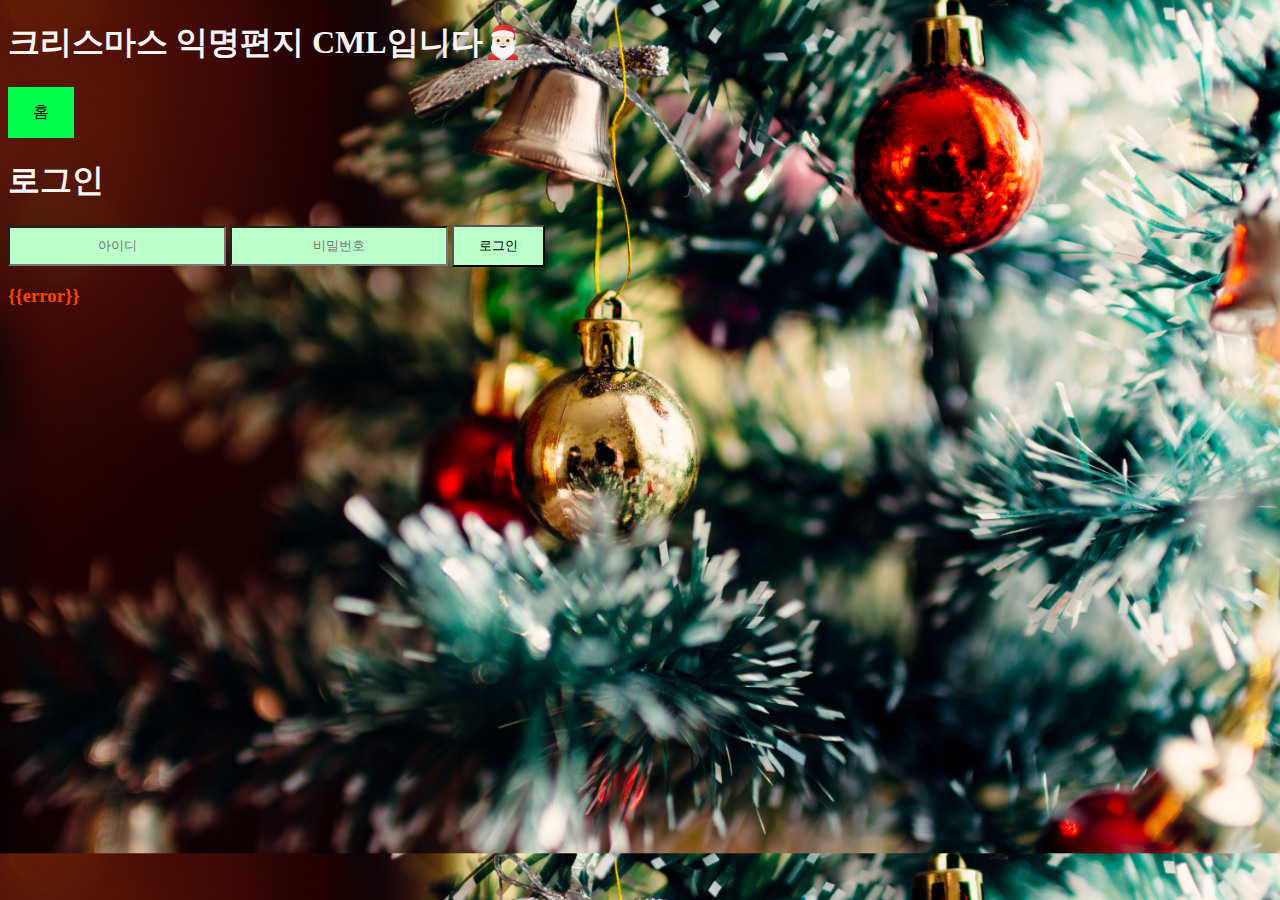
<file: templates/login.html>
<!DOCTYPE html>
<html lang="en">
  <head>
    <meta charset="UTF-8" />
    <meta name="viewport" content="width=device-width, initial-scale=1.0" />

    <link rel="stylesheet" href="/static/css/login.css" />
    <title>로그인</title>
  </head>
  <body>
    <h1>크리스마스 익명편지 CML입니다🎅🏻</h1>
    <a href="/" class="home">홈</a>
    <h1>로그인</h1>
    <form id="login" action="http://192.168.219.107:5000//login" method="post">
      <input type="text" name="username" placeholder="아이디" />
      <input type="password" name="password" placeholder="비밀번호" />
      <input type="submit" value="로그인" ,id="submit" />
    </form>
    <h3>{{error}}</h3>
  </body>
</html>
</file>
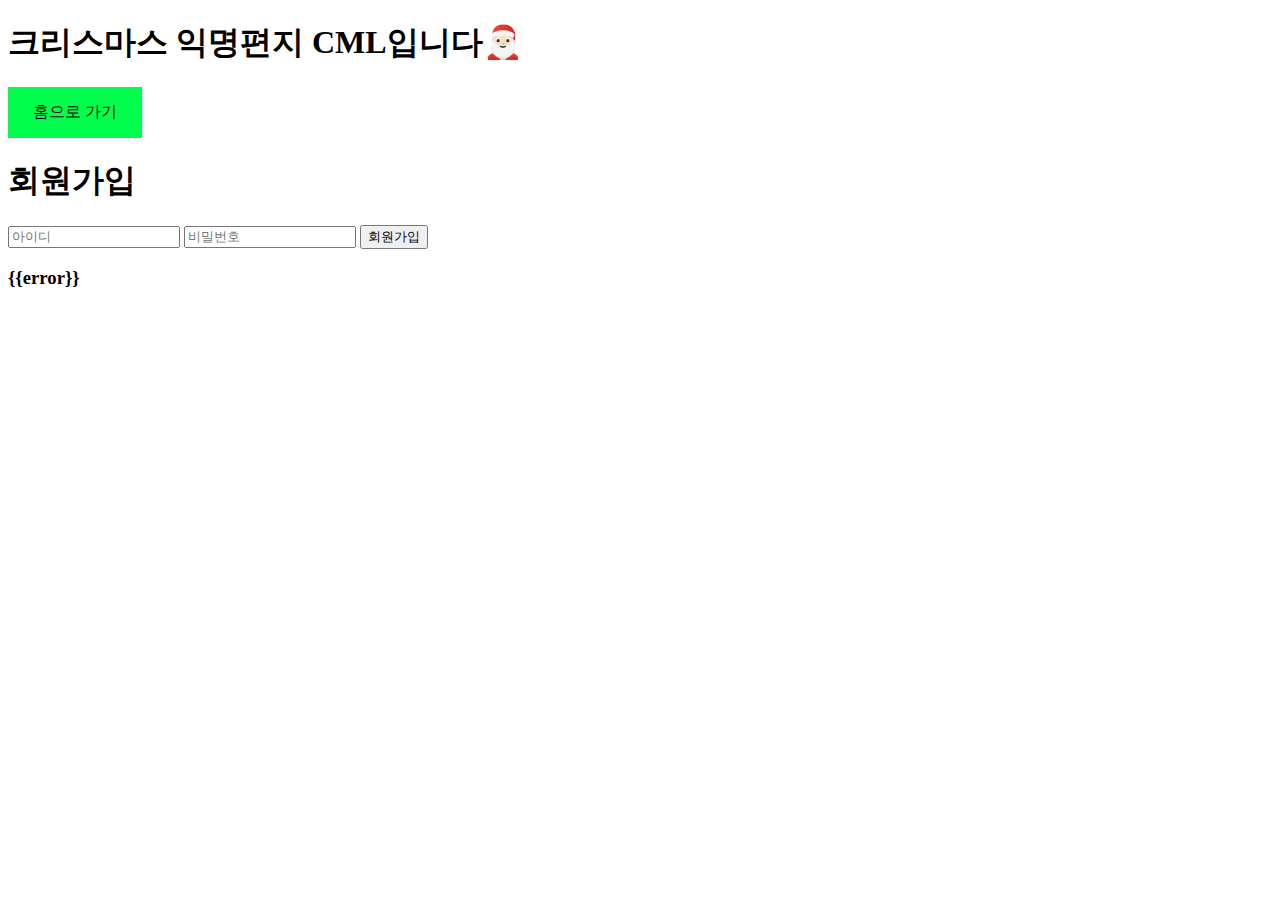
<file: templates/register.html>
<!DOCTYPE html>
<html lang="en">
  <head>
    <meta charset="UTF-8" />
    <meta name="viewport" content="width=device-width, initial-scale=1.0" />
    <link rel="stylesheet" href="/static/css/register.css" />
    <title>회원가입</title>
  </head>
  <body>
    <h1>크리스마스 익명편지 CML입니다🎅🏻</h1>
    <a href="/" class="home">홈으로 가기</a>
    <h1>회원가입</h1>
    <form
      id="register"
      action="http://192.168.219.107:5000/register"
      method="post"
    >
      <input type="text" name="username" placeholder="아이디" />
      <input type="password" name="password" placeholder="비밀번호" />
      <input type="submit" value="회원가입" />
    </form>
    <h3>{{error}}</h3>
  </body>
</html>
</file>
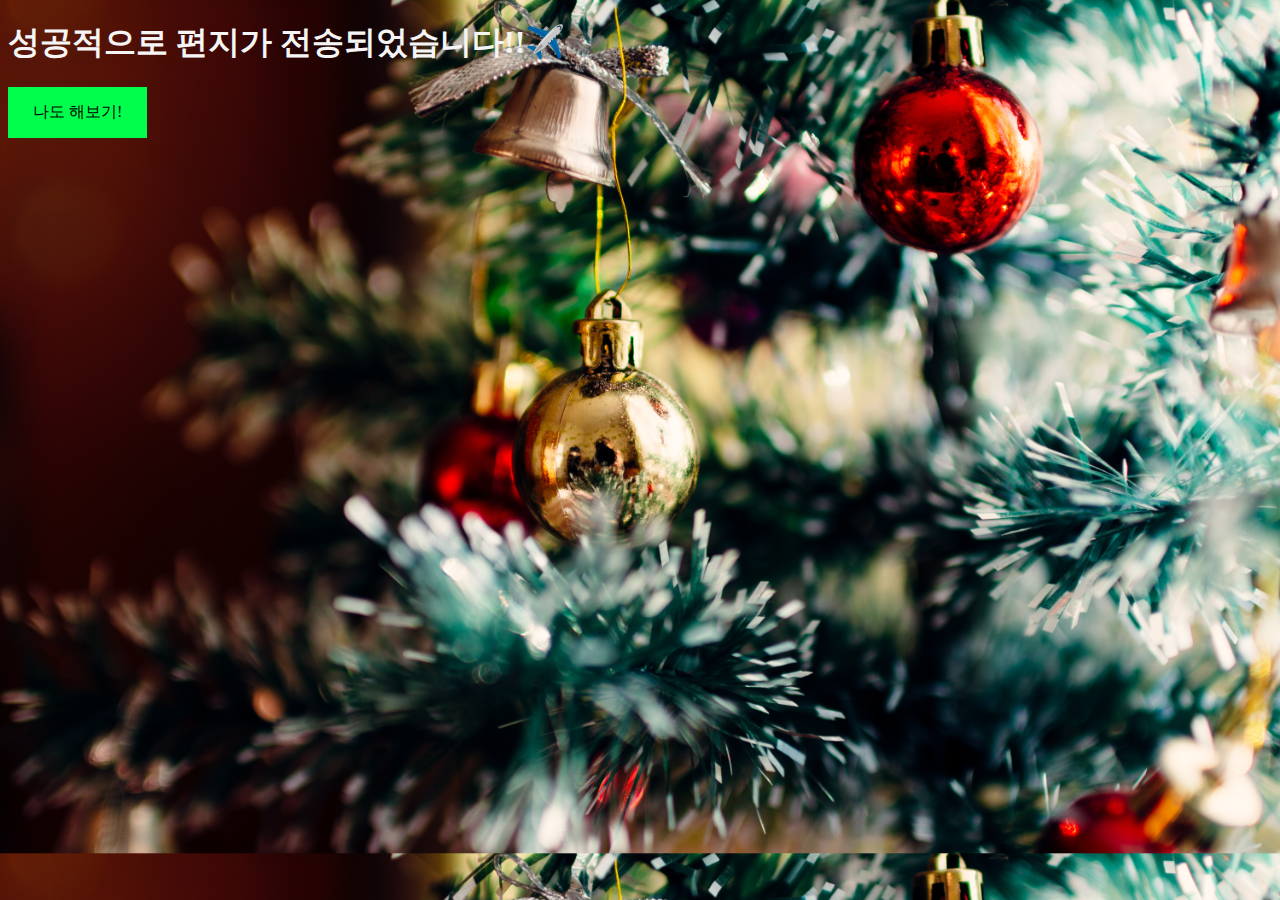
<file: templates/successletter.html>
<!DOCTYPE html>
<html lang="en">
  <head>
    <meta charset="UTF-8" />
    <meta name="viewport" content="width=device-width, initial-scale=1.0" />
    <title>성공적으로 편지를 보냈습니다!</title>
    <link rel="stylesheet" href="/static/css/successletter.css" />
  </head>
  <body>
    <h1>성공적으로 편지가 전송되었습니다!!✈️</h1>
    <a href="/" class="home">나도 해보기!</a>
  </body>
</html>
</file>
<file: static/css/login.css>
@font-face {
  font-family: "DNFBitBitv2";
  font-style: normal;
  font-weight: 400;
  src: url("//cdn.df.nexon.com/img/common/font/DNFBitBitv2.otf")
    format("opentype");
}
h1 {
  font-family: "DNFBitBitv2";
  color: whitesmoke;
}
* {
  font-family: "DNFBitBitv2";
}
a:link,
a:visited {
  background-color: #00ff4c;
  color: black;
  padding: 15px 25px;
  text-align: center;
  text-decoration: none;
  display: inline-block;
}
a:hover,
a:active {
  background-color: #ff4500;
}
body {
  background-image: url("/static/img/background.jpg");
  background-size: cover;
}
input {
  background-color: rgb(187, 255, 202);
  color: black;
  padding: 10px 25px;
  text-align: center;
  text-decoration: none;
}
input:hover,
input:active {
  background-color: #ff8a5f;
}
h3 {
  color: #ff4500;
}
</file>
<file: static/css/register.css>
@font-face {
  font-family: "DNFBitBitv2";
  font-style: normal;
  font-weight: 400;
  src: url("//cdn.df.nexon.com/img/common/font/DNFBitBitv2.otf")
    format("opentype");
}

* {
  font-family: "DNFBitBitv2";
}
a:link,
a:visited {
  background-color: #00ff4c;
  color: black;
  padding: 15px 25px;
  text-align: center;
  text-decoration: none;
  display: inline-block;
}
a:hover,
a:active {
  background-color: #ff4500;
}
</file>
<file: static/css/successletter.css>
@font-face {
  font-family: "DNFBitBitv2";
  font-style: normal;
  font-weight: 400;
  src: url("//cdn.df.nexon.com/img/common/font/DNFBitBitv2.otf")
    format("opentype");
}
h1 {
  font-family: "DNFBitBitv2";
  color: whitesmoke;
}
* {
  font-family: "DNFBitBitv2";
}
a:link,
a:visited {
  background-color: #00ff4c;
  color: black;
  padding: 15px 25px;
  text-align: center;
  text-decoration: none;
  display: inline-block;
}
a:hover,
a:active {
  background-color: #ff4500;
}
body {
  background-image: url("/static/img/background.jpg");
  background-size: cover;
}
input {
  background-color: rgb(187, 255, 202);
  color: black;
  width: 300px;
  height: 80px;
  text-decoration: none;
  text-align: left;
}
input:hover,
input:active {
  background-color: #ff8a5f;
}
</file>
